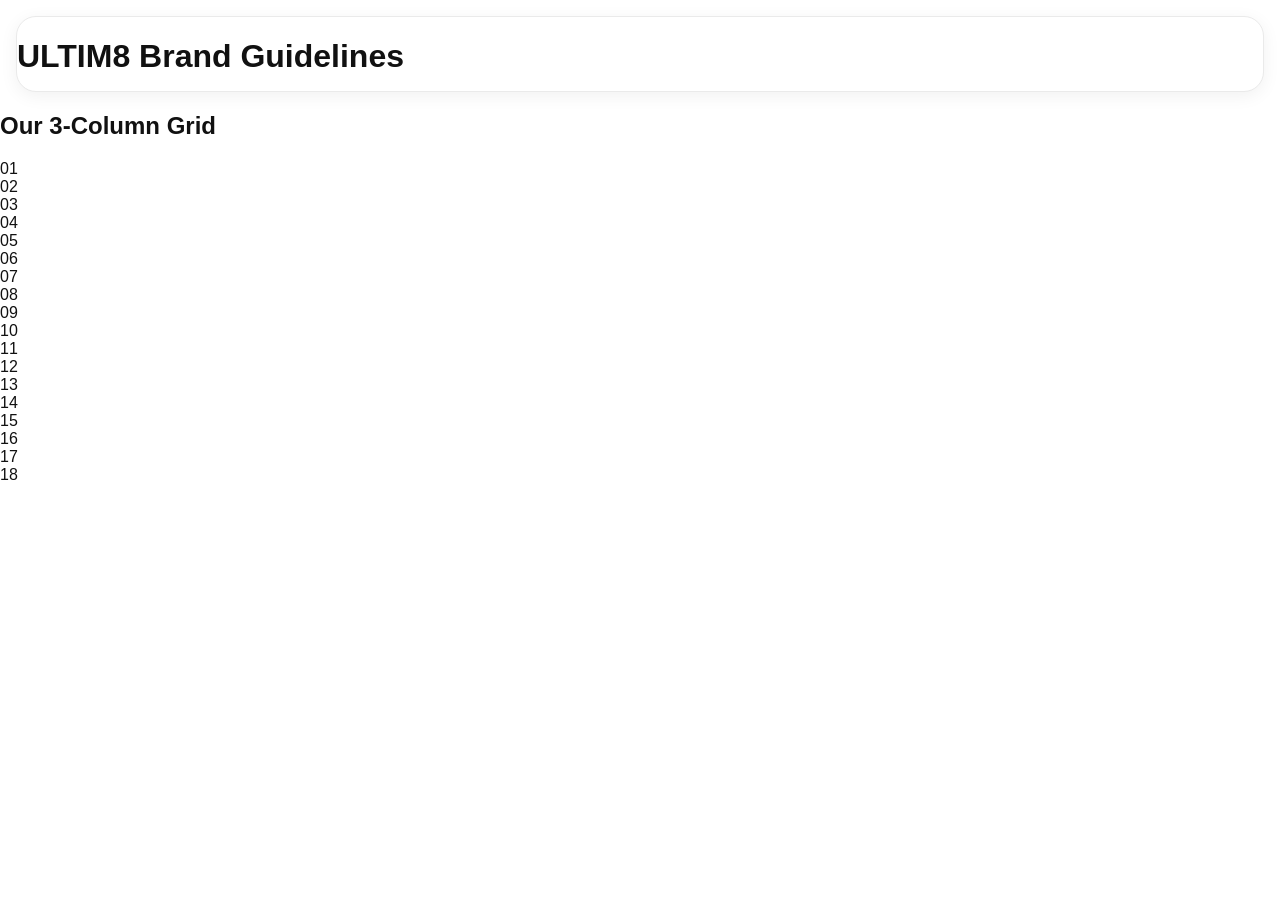
<file: Grid index.html>
<!DOCTYPE html>
<html lang="en">
<head>
  <meta charset="UTF-8">
  <meta name="viewport"
        content="width=device-width, initial-scale=1.0">
  <title>ULTIM8 Brand Guidelines</title>
  <link rel="stylesheet" href="style.css">
</head>

<body>
  <header class="site-header">
    <h1>ULTIM8 Brand Guidelines</h1>
  </header>

  <main>
    <h2>Our 3-Column Grid</h2>

    <div class="brand-grid">
      <div class="grid-cell">01</div>
      <div class="grid-cell">02</div>
      <div class="grid-cell">03</div>

      <div class="grid-cell">04</div>
      <div class="grid-cell">05</div>
      <div class="grid-cell">06</div>

      <div class="grid-cell">07</div>
      <div class="grid-cell">08</div>
      <div class="grid-cell">09</div>

      <div class="grid-cell">10</div>
      <div class="grid-cell">11</div>
      <div class="grid-cell">12</div>

      <div class="grid-cell">13</div>
      <div class="grid-cell">14</div>
      <div class="grid-cell">15</div>

      <div class="grid-cell">16</div>
      <div class="grid-cell">17</div>
      <div class="grid-cell">18</div>
    </div>
  </main>
</body>
</html>
</file>
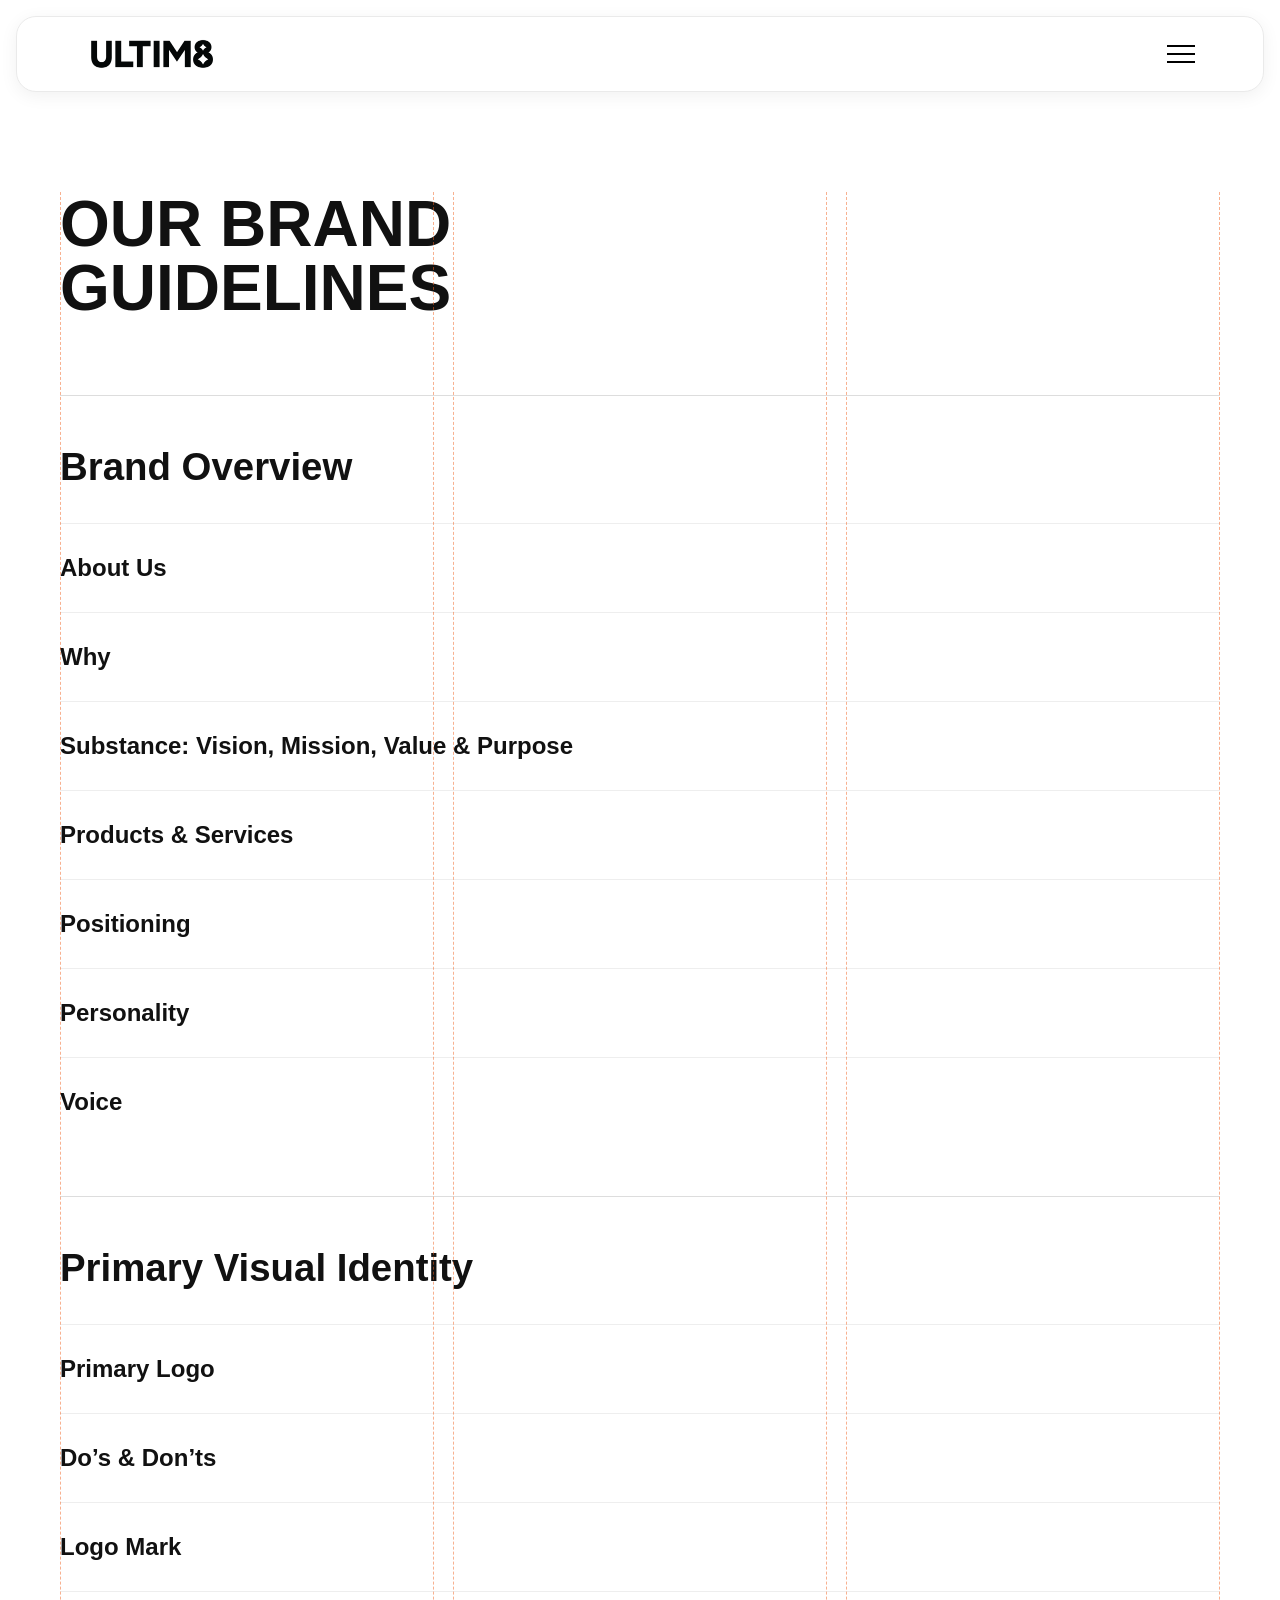
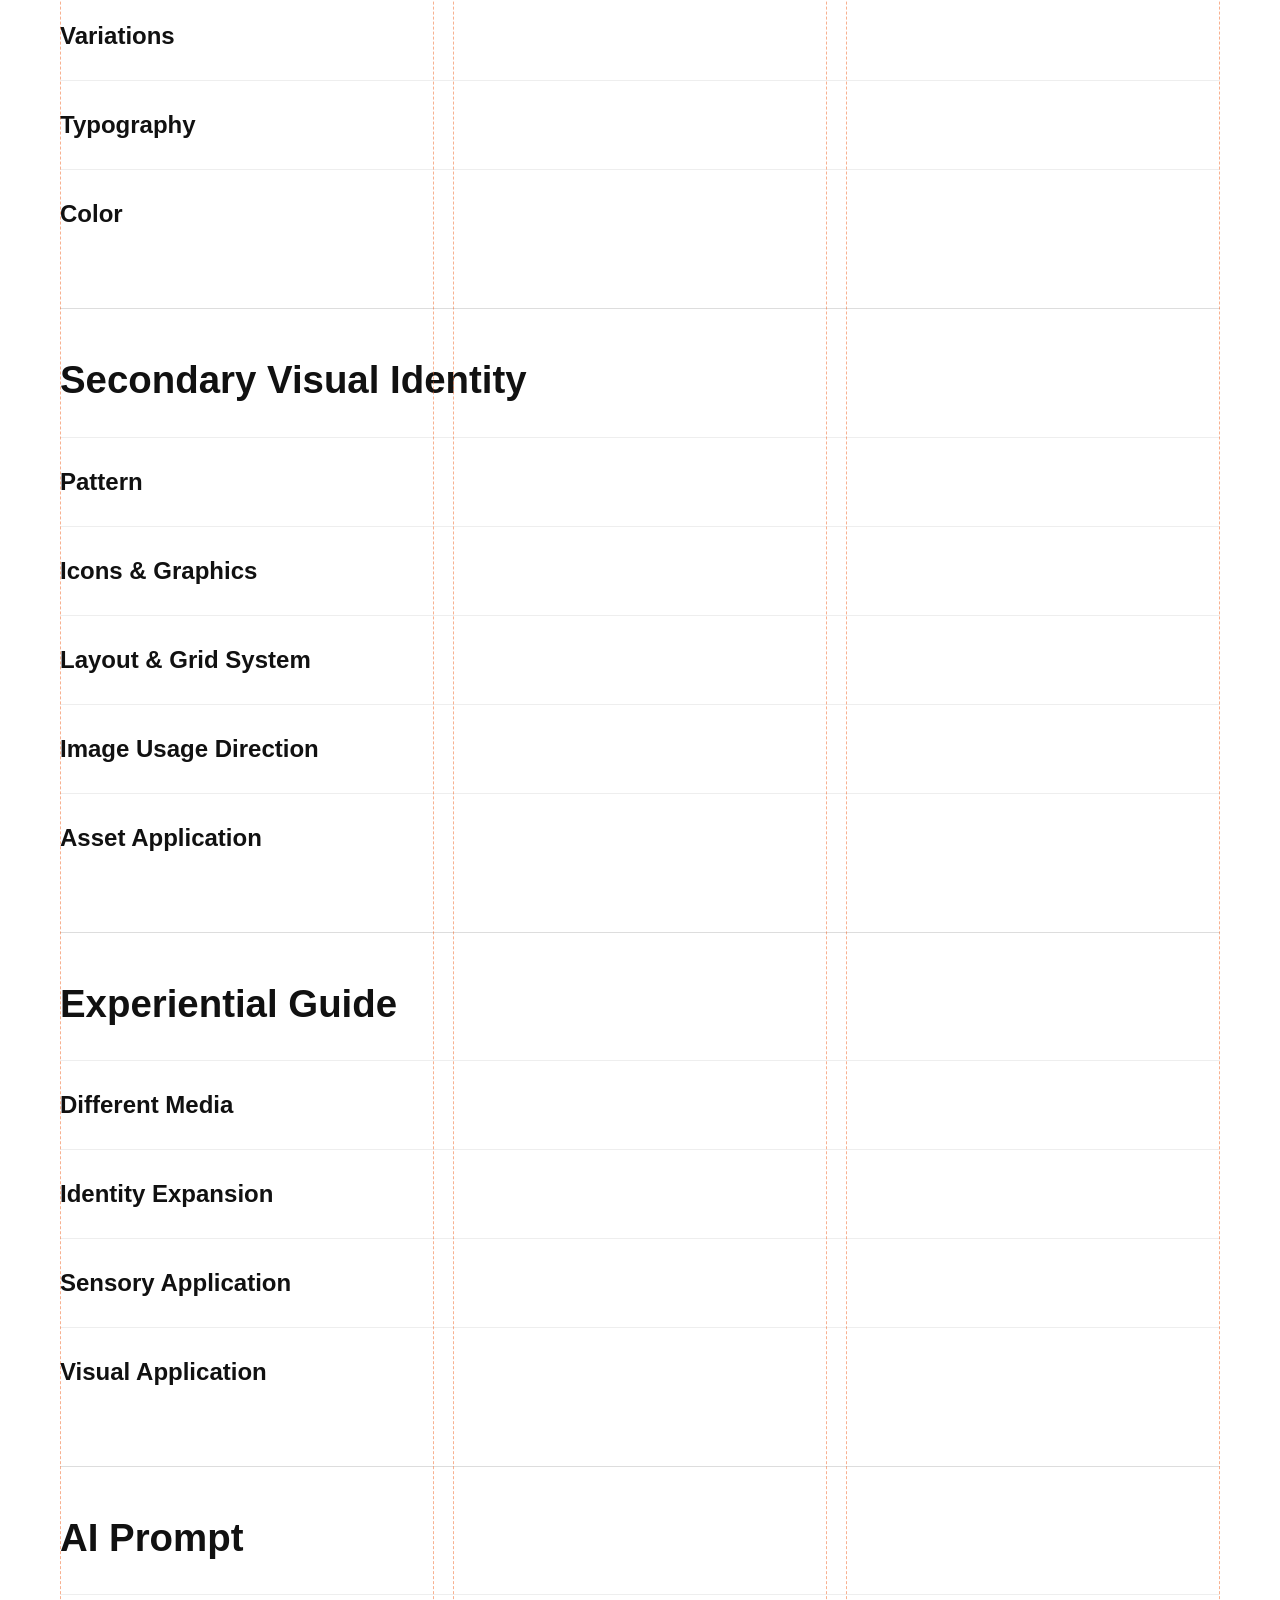
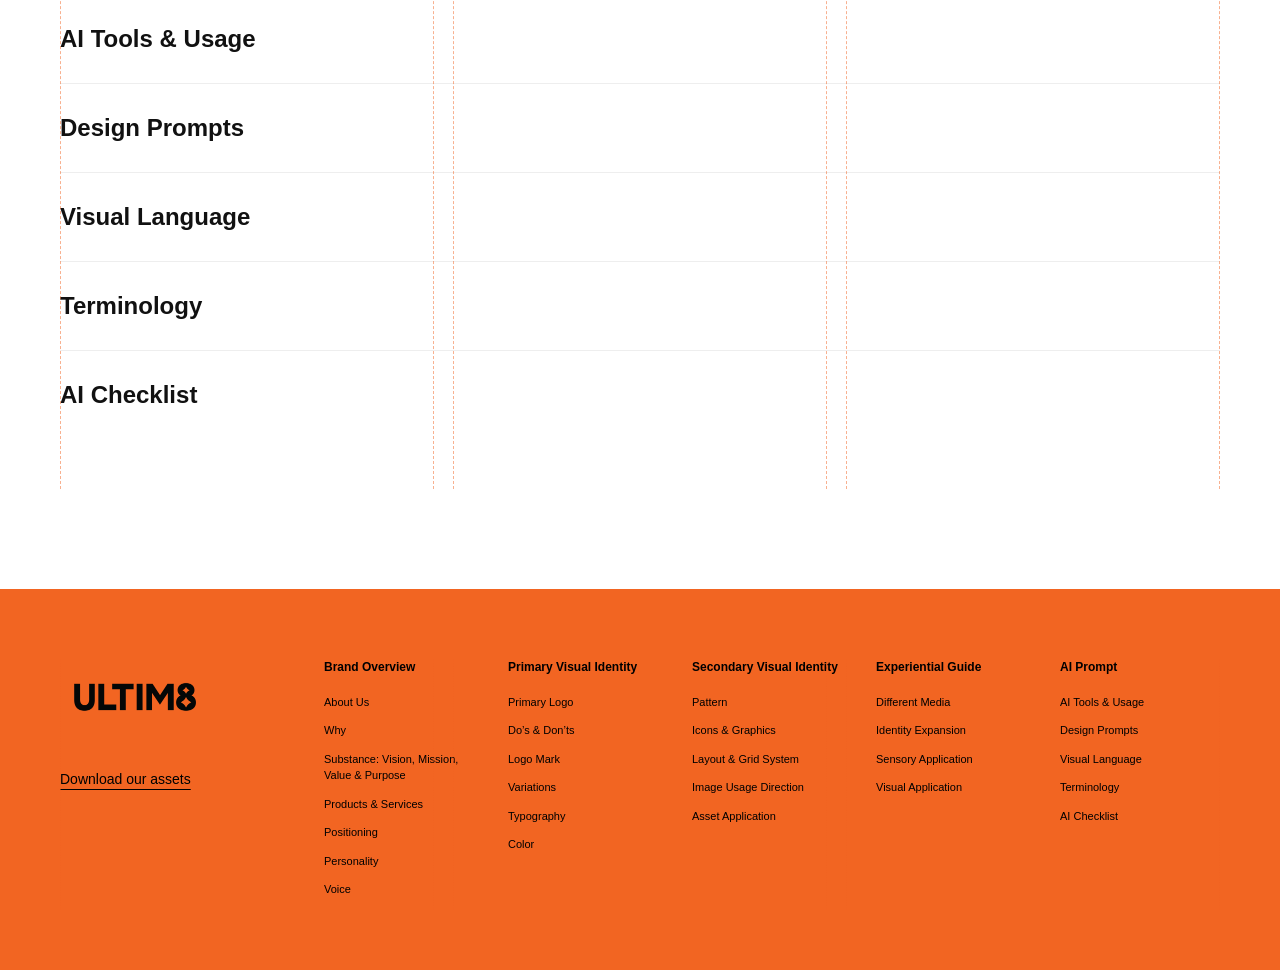
<file: guidelines.html>
<!DOCTYPE html>
<html lang="en">
<head>
  <meta charset="UTF-8">
  <meta name="viewport" content="width=device-width, initial-scale=1.0">

  <title>ULTIM8 | Brand Guidelines</title>

  <link rel="stylesheet" href="style.css">
  <script src="script.js" defer></script>
</head>

<body>

  <!-- HEADER -->
  <header class="site-header">
    <div class="header-inner">

      <a href="index.html"
         class="header-logo"
         aria-label="ULTIM8 homepage">
        <img src="black%20logo.png"
             alt="ULTIM8"
             class="header-logo-image">
      </a>

      <button class="menu-button"
              id="menuButton"
              type="button"
              aria-label="Open navigation"
              aria-expanded="false"
              aria-controls="navigationPanel">
        <span></span>
        <span></span>
        <span></span>
      </button>

    </div>
  </header>

  <!-- HAMBURGER NAVIGATION -->
  <nav class="navigation-panel"
       id="navigationPanel"
       aria-label="Brand guidelines navigation">
    <div class="navigation-grid"
         id="menuNavigation">
    </div>
  </nav>

  <!-- GUIDELINES CONTENT -->
  <main class="guidelines-main">
    <div class="grid-shell">

      <div class="grid-guides" aria-hidden="true">
        <span></span>
        <span></span>
        <span></span>
      </div>

      <div class="guidelines-content">

        <h1 class="guidelines-page-title">
          OUR BRAND<br>
          GUIDELINES
        </h1>

        <!-- Generated by script.js -->
        <div id="guidelinesContainer"></div>

      </div>

    </div>
  </main>

  <!-- FOOTER -->
  <footer class="site-footer">
    <div class="grid-shell footer-grid">

      <div class="grid-guides" aria-hidden="true">
        <span></span>
        <span></span>
        <span></span>
      </div>

      <div class="footer-brand">
        <a href="index.html">
          <img src="black%20logo.png"
               alt="ULTIM8"
               class="footer-logo">
        </a>

        <a href="#"
           class="footer-download"
           id="downloadLink">
          Download our assets
        </a>
      </div>

      <div class="footer-navigation"
           id="footerNavigation">
      </div>

    </div>
  </footer>

</body>
</html>
</file>
<file: style.css>
/* =========================================
   ULTIM8 BRAND GUIDELINES
   COMPLETE STYLESHEET
========================================= */

/* GLOBAL VARIABLES */

:root {
  --orange: #F26522;
  --black: #111111;
  --white: #FFFFFF;

  --page-margin: 2in;
  --gutter: 0.2in;

  --header-height: 86px;

  --body-size: 16px;

  /* 1 = visible guides, 0 = hidden */
  --show-grid: 1;
}

/* GLOBAL RESET */

* {
  box-sizing: border-box;
}

html {
  scroll-behavior: smooth;
}

body {
  margin: 0;
  padding: 0;
  font-family: Arial, Helvetica, sans-serif;
  background: var(--white);
  color: var(--black);
}

body.menu-open {
  overflow: hidden;
}

button {
  font: inherit;
}

a {
  color: inherit;
}

img {
  max-width: 100%;
}

/* =========================================
   THREE-COLUMN GRID
========================================= */

.grid-shell {
  width: calc(100% - 2 * var(--page-margin));
  margin-inline: auto;

  display: grid;
  grid-template-columns: repeat(3, minmax(0, 1fr));
  column-gap: var(--gutter);

  position: relative;
}

.grid-guides {
  position: absolute;
  inset: 0;

  display: grid;
  grid-template-columns: repeat(3, minmax(0, 1fr));
  gap: var(--gutter);

  pointer-events: none;
  z-index: 5;
  opacity: var(--show-grid);
}

.grid-guides span {
  border-left: 1px dashed rgba(242, 101, 34, 0.5);
  border-right: 1px dashed rgba(242, 101, 34, 0.5);
}

/* =========================================
   WHITE HEADER
========================================= */


/* FLOATING ROUNDED HEADER */


/* FLOATING HEADER OVER ORANGE BACKGROUND */

.site-header {
  position: sticky;
  top: 16px;
  z-index: 100;

  width: calc(100% - 32px);
  height: 76px;
  margin: 16px auto 0;

  background-color: #FFFFFF;
  border: 1px solid #EAEAEA;
  border-radius: 20px;

  box-shadow: 0 4px 18px rgba(0, 0, 0, 0.06);
}

/* SECTION 1 EXTENDS BEHIND HEADER */

.welcome-section {
  position: relative;
  margin-top: -92px;
  padding-top: 92px;

  background-color: #F26522;
  color: #FFFFFF;
  overflow: hidden;
}


.header-inner {
  width: calc(100% - 2 * var(--page-margin));
  max-width: none;
  height: 100%;
  margin-inline: auto;

  display: flex;
  align-items: center;
  justify-content: space-between;
}


.header-logo {
  display: inline-flex;
  align-items: center;
  text-decoration: none;
}

.header-logo-image {
  display: block;
  width: 150px;
  height: auto;
  object-fit: contain;
}

/* BLACK HAMBURGER */

.menu-button {
  width: 44px;
  height: 44px;
  padding: 8px;

  display: flex;
  flex-direction: column;
  align-items: center;
  justify-content: center;
  gap: 6px;

  background: transparent;
  border: none;
  cursor: pointer;
}

.menu-button span {
  width: 28px;
  height: 2px;
  background: #000000;

  transition:
    transform 0.25s ease,
    opacity 0.25s ease;
}

.menu-button.active span:first-child {
  transform: translateY(8px) rotate(45deg);
}

.menu-button.active span:nth-child(2) {
  opacity: 0;
}

.menu-button.active span:last-child {
  transform: translateY(-8px) rotate(-45deg);
}

/* =========================================
   HAMBURGER NAVIGATION
========================================= */

/* =========================================
   COMPACT HAMBURGER DROPDOWN MENU
========================================= */

.navigation-panel {
  display: none;
  position: fixed;

  /* Position below the rounded header */
  top: 108px;
  right: 16px;
  left: auto;
  bottom: auto;

  /* Compact dropdown width */
  width: 340px;
  max-width: calc(100vw - 32px);
  max-height: calc(100vh - 125px);

  overflow-y: auto;
  padding: 24px;

  background-color: #FFFFFF;
  border: 1px solid #EAEAEA;
  border-radius: 18px;

  box-shadow: 0 12px 30px rgba(0, 0, 0, 0.12);

  z-index: 99;
}

/* Show menu when hamburger is clicked */

.navigation-panel.open {
  display: block;
}

/* Stack the five main sections vertically */

.navigation-grid {
  display: flex;
  flex-direction: column;
  gap: 0;
}

/* Each main section */

.navigation-group {
  border-bottom: 1px solid #EAEAEA;
}

.navigation-group:last-child {
  border-bottom: none;
}

/* Main section headings */

.navigation-group h3 {
  margin: 0;
  font-size: 15px;
  font-weight: 700;
  line-height: 1.4;
}

.navigation-group h3 a {
  display: block;
  padding: 17px 0;
  text-decoration: none;
  cursor: pointer;
}

/* Subsections hidden by default */

.navigation-group ul {
  display: none;
  list-style: none;
  padding: 0 0 16px 14px;
  margin: 0;
}

/* Show subsections when section expands */

.navigation-group.expanded ul {
  display: block;
}

/* Individual subsection links */

.navigation-group li {
  margin-bottom: 12px;
}

.navigation-group li:last-child {
  margin-bottom: 0;
}

.navigation-group li a {
  font-size: 13px;
  font-weight: 400;
  line-height: 1.5;
  text-decoration: none;
}

/* Hover effect */

.navigation-group a:hover {
  color: #F26522;
}

/* Mobile adjustment */

@media (max-width: 768px) {
  .navigation-panel {
    top: 90px;
    right: 16px;
    left: auto;

    width: 340px;
    max-width: calc(100vw - 32px);
    max-height: calc(100vh - 105px);
  }
}


/* =========================================
   SECTION 1 — WELCOME
========================================= */

.welcome-section {
  background: var(--orange);
  color: var(--white);
  overflow: hidden;
}


.welcome-grid {
  min-height: 60vh;
  padding-top: 45px;
  padding-bottom: 45px;

  align-items: center;
  row-gap: 0;
}

.welcome-heading {
  grid-column: 1 / -1;

  width: 100%;
  margin: 0;
  padding: 0;

  position: relative;
  z-index: 2;

  font-size: clamp(40px, 6.5vw, 120px);
  font-weight: 900;

  /* NORMAL LETTER SPACING */
  letter-spacing: normal;
  font-kerning: normal;

  /* TIGHT LEADING */
  line-height: 0.88;

  text-transform: uppercase;
  color: var(--white);
}

.welcome-heading span {
  display: block;
}

.welcome-section .grid-guides span {
  border-color: rgba(255, 255, 255, 0.5);
}

/* =========================================
   SECTION 2 — INTRODUCTION
========================================= */

.introduction-section {
  background: var(--white);
  padding-block: 120px;
}

.introduction-grid {
  align-items: start;
}

.intro-left {
  grid-column: 1;
}

.intro-right {
  grid-column: 2;
}

.intro-left p,
.intro-right p {
  font-size: var(--body-size);
  line-height: 1.6;
  font-weight: 400;
  margin: 0;
}

/* =========================================
   BRAND PATTERN PARALLAX
========================================= */



/* ULTIM8 ORIGINAL PATTERN — WHITE BACKGROUND */

.parallax-divider {
  position: relative;

  width: 100%;
  height: 195px;
  min-height: 195px;

  /* Original pattern image */
  background-image: url("PATTERN.png");

  /* White background instead of black */
  background-color: #FFFFFF;

  background-repeat: repeat;
  background-size: auto;
  background-position: center center;

  /* Preserve parallax effect */
  background-attachment: fixed;

  overflow: hidden;
}

/* Mobile fallback */
@media (max-width: 768px) {
  .parallax-divider {
    background-attachment: scroll;
  }
}


/* =========================================
   SECTION 3 — TAGLINE
========================================= */

.tagline-section {
  background: var(--white);
  padding-block: 120px;
}

.tagline-grid {
  align-items: center;
  row-gap: 45px;
}

.tagline-heading {
  grid-column: 1 / -1;

  margin: 0;

  font-size: clamp(42px, 5.5vw, 90px);
  font-weight: 900;
  line-height: 0.95;
  letter-spacing: normal;

  color: var(--orange);
}

.tagline-description {
  grid-column: 1;
}

.tagline-description p {
  font-size: var(--body-size);
  line-height: 1.6;
  margin: 0;
}

/* TAGLINE IMAGE SPACE */

.tagline-visual {
  grid-column: 4/ 4;

  display: flex;
  justify-content: center;
  align-items: center;

  min-height: 320px;
}

.tagline-artwork {
  display: block;
  width: 100%;
  max-width: 420px;
  height: auto;
  object-fit: contain;
}

/* =========================================
   FOOTER
========================================= */



/* =========================================
   ULTIM8 FOOTER — FINAL LAYOUT
========================================= */

.site-footer {
  background-color: #F26522;
  color: #000000;
  padding: 70px 0 60px;
  border: none;
}

/* Six columns:
   1 for logo + 5 for navigation */

.footer-grid {
  display: grid;
  grid-template-columns: 1.5fr repeat(5, minmax(0, 1fr));
  column-gap: 24px;
  align-items: start;
}

/* LEFT: STACKED LOGO */

.footer-brand {
  grid-column: 1;
  display: flex;
  flex-direction: column;
  align-items: flex-start;
}

.footer-logo-link {
  display: block;
  text-decoration: none;
}

.footer-logo {
  display: block;
  width: 160px;
  max-width: 100%;
  height: auto;
  object-fit: contain;
  margin: 0 0 35px;
}

/* DOWNLOAD LINK */

.footer-download {
  display: inline-block;
  font-size: 14px;
  font-weight: 500;
  line-height: 1.4;
  color: #000000;
  text-decoration: underline;
  text-underline-offset: 5px;
}

/* FIVE NAVIGATION COLUMNS */

.footer-navigation {
  grid-column: 2 / -1;

  display: grid;
  grid-template-columns: repeat(5, minmax(0, 1fr));
  column-gap: 24px;
  align-items: start;
}

/* SECTION HEADINGS */

.footer-group h3 {
  margin: 0 0 20px;
  font-size: 12px;
  font-weight: 800;
  line-height: 1.4;
}

.footer-group h3 a {
  color: #000000;
  text-decoration: none;
}

/* SUBSECTION LINKS */

.footer-group ul {
  list-style: none;
  padding: 0;
  margin: 0;
}

.footer-group li {
  margin: 0 0 12px;
}

.footer-group li a {
  display: block;
  color: #000000;
  font-size: 11px;
  font-weight: 400;
  line-height: 1.5;
  text-decoration: none;
}

/* HOVER EFFECT */

.footer-group a:hover,
.footer-download:hover {
  color: #FFFFFF;
}

/* TABLET */

@media (max-width: 1100px) {
  .footer-grid {
    grid-template-columns: 1fr;
    row-gap: 45px;
  }

  .footer-brand,
  .footer-navigation {
    grid-column: 1;
  }

  .footer-navigation {
    grid-template-columns: repeat(3, minmax(0, 1fr));
    gap: 30px;
  }
}

/* MOBILE */

@media (max-width: 768px) {
  .footer-grid {
    grid-template-columns: 1fr;
    row-gap: 40px;
  }

  .footer-navigation {
    grid-template-columns: repeat(2, minmax(0, 1fr));
    gap: 25px;
  }

  .footer-logo {
    width: 140px;
  }
}


/* =========================================
   GUIDELINES PAGE
========================================= */

.guidelines-main {
  min-height: 75vh;
  padding-block: 100px;
}

.guidelines-content {
  grid-column: 1 / -1;
}

.guidelines-page-title {
  font-size: clamp(42px, 5vw, 85px);
  font-weight: 900;
  line-height: 1;
  margin: 0 0 75px;
}

.guideline-section {
  padding-block: 50px;
  border-top: 1px solid #DDDDDD;
  scroll-margin-top: 120px;
}

.guideline-section h2 {
  font-size: clamp(28px, 3vw, 48px);
  line-height: 1.1;
  margin: 0 0 35px;
}

.guideline-topic {
  padding-block: 30px;
  border-top: 1px solid #EEEEEE;
  scroll-margin-top: 120px;
}

.guideline-topic h3 {
  font-size: 24px;
  margin: 0;
}

.guideline-topic p {
  font-size: var(--body-size);
  line-height: 1.6;
}

/* =========================================
   RESPONSIVE DESIGN
========================================= */

@media (max-width: 1300px) {
  :root {
    --page-margin: 60px;
  }

  .footer-navigation {
    grid-template-columns: repeat(3, minmax(0, 1fr));
    gap: 25px;
  }
}

@media (max-width: 900px) {
  :root {
    --page-margin: 35px;
  }

  .navigation-grid {
    grid-template-columns: repeat(2, minmax(0, 1fr));
  }

  .welcome-heading {
    font-size: clamp(36px, 6.5vw, 80px);
  }

  .footer-grid {
    row-gap: 45px;
  }

  .footer-brand,
  .footer-navigation {
    grid-column: 1 / -1;
  }
}

@media (max-width: 768px) {
  :root {
    --page-margin: 20px;
    --gutter: 16px;
    --header-height: 72px;
  }

  .grid-shell {
    grid-template-columns: 1fr;
  }

  .grid-guides {
    grid-template-columns: 1fr;
  }

  .header-logo-image {
    width: 125px;
  }

  .welcome-grid {
    min-height: 70vh;
    padding-block: 60px;
  }

  .welcome-heading {
    grid-column: 1;
    font-size: clamp(30px, 7.5vw, 60px);
    line-height: 0.95;
  }

  .introduction-section,
  .tagline-section {
    padding-block: 75px;
  }

  .introduction-grid {
    row-gap: 35px;
  }

  .intro-left,
  .intro-right,
  .tagline-heading,
  .tagline-description,
  .tagline-visual {
    grid-column: 1;
  }

  .tagline-heading {
    font-size: clamp(38px, 9vw, 65px);
  }

  .parallax-divider {
    background-attachment: scroll;
  }

  .navigation-grid {
    grid-template-columns: 1fr;
    gap: 35px;
  }

  .footer-navigation {
    grid-template-columns: repeat(2, minmax(0, 1fr));
  }
}


/* =========================================
   ULTIM8 FOOTER — FINAL APPROVED DESIGN
========================================= */

.site-footer {
  background-color: #F26522;
  color: #000000;
  padding: 70px 0 60px;
  border: none;
}

/* LOGO + FIVE NAVIGATION SECTIONS */

.site-footer .footer-grid {
  display: grid;
  grid-template-columns: 1.5fr repeat(5, minmax(0, 1fr));
  column-gap: 24px;
  align-items: start;
}

/* LEFT — STACKED LOGO */

.site-footer .footer-brand {
  grid-column: 1;
  display: flex;
  flex-direction: column;
  align-items: flex-start;
  min-width: 0;
}

.site-footer .footer-logo-link {
  display: block;
  text-decoration: none;
}

.site-footer .footer-logo {
  display: block;
  width: 150px;
  max-width: 100%;
  height: auto;
  object-fit: contain;
  margin: 0 0 35px;
}

/* DOWNLOAD LINK */

.site-footer .footer-download {
  display: inline-block;
  color: #000000;
  font-size: 14px;
  font-weight: 500;
  line-height: 1.4;
  text-decoration: underline;
  text-underline-offset: 5px;
}

/* RIGHT — FIVE HORIZONTAL COLUMNS */

.site-footer .footer-navigation {
  grid-column: 2 / -1;
  display: grid;
  grid-template-columns: repeat(5, minmax(0, 1fr));
  column-gap: 24px;
  align-items: start;
}

/* EACH GUIDELINE SECTION */

.site-footer .footer-group {
  min-width: 0;
}

/* SECTION HEADINGS */

.site-footer .footer-group h3 {
  margin: 0 0 18px;
  font-size: 12px;
  font-weight: 800;
  line-height: 1.4;
}

.site-footer .footer-group h3 a {
  color: #000000;
  text-decoration: none;
}

/* SUBSECTION LINKS */

.site-footer .footer-group ul {
  display: block;
  list-style: none;
  padding: 0;
  margin: 0;
}

.site-footer .footer-group li {
  margin: 0 0 12px;
}

.site-footer .footer-group li a {
  display: block;
  color: #000000;
  font-size: 11px;
  font-weight: 400;
  line-height: 1.5;
  text-decoration: none;
  overflow-wrap: break-word;
}

/* HOVER EFFECT */

.site-footer .footer-group a:hover,
.site-footer .footer-download:hover {
  color: #FFFFFF;
}

/* TABLET */

@media (max-width: 900px) {
  .site-footer .footer-grid {
    grid-template-columns: 1fr;
    row-gap: 40px;
  }

  .site-footer .footer-brand,
  .site-footer .footer-navigation {
    grid-column: 1;
  }

  .site-footer .footer-navigation {
    grid-template-columns: repeat(3, minmax(0, 1fr));
    gap: 30px;
  }
}

/* MOBILE */

@media (max-width: 768px) {
  .site-footer .footer-grid {
    grid-template-columns: 1fr;
  }

  .site-footer .footer-navigation {
    grid-column: 1;
    grid-template-columns: repeat(2, minmax(0, 1fr));
    gap: 25px;
  }

  .site-footer .footer-logo {
    width: 140px;
  }
}
</file>
